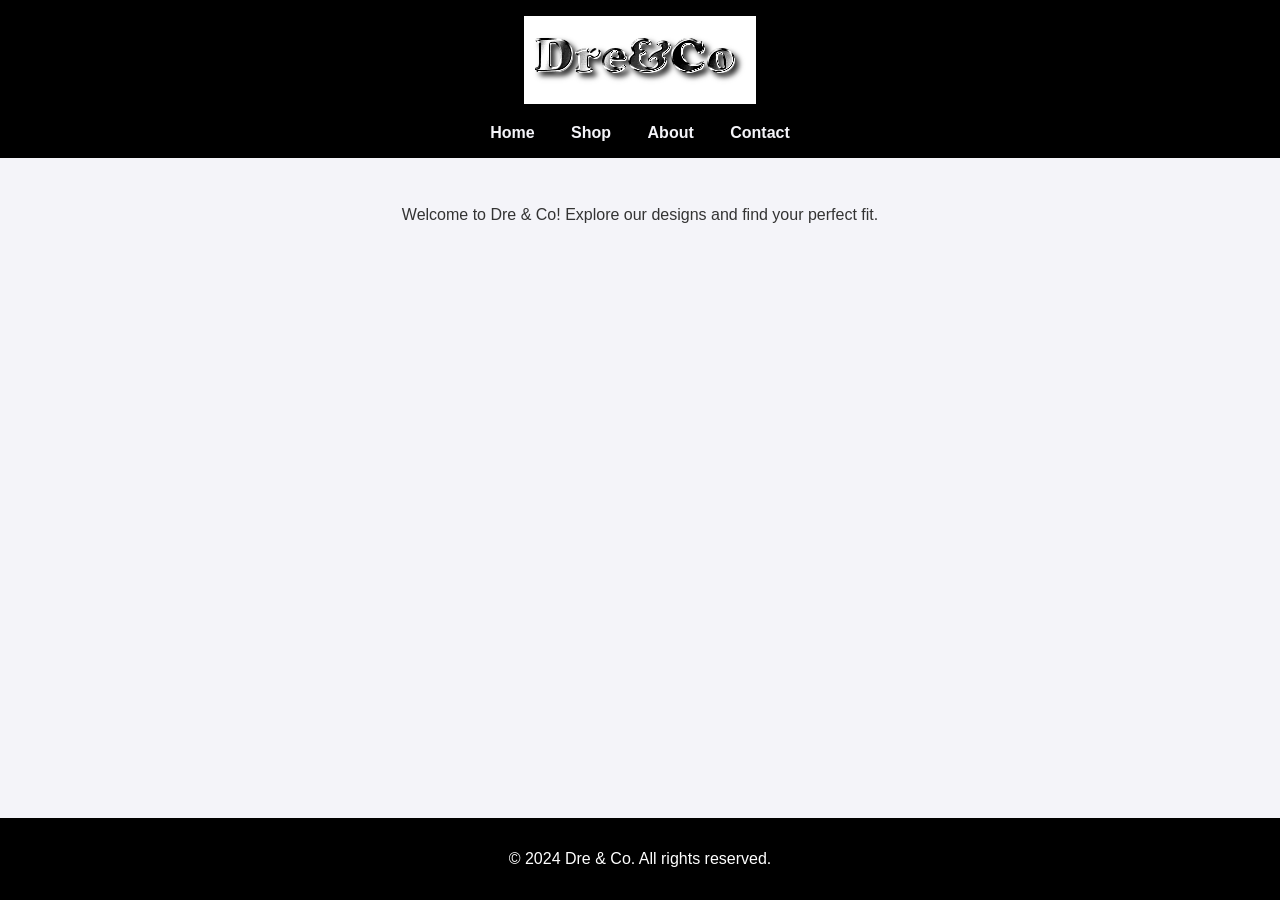
<file: index.html>
<!DOCTYPE html>
<html lang="en">
<head>
    <meta charset="UTF-8">
    <meta name="viewport" content="width=device-width, initial-scale=1.0">
    <title>Dre & Co</title>
    <link href="gridsdreandco.css" rel="stylesheet">
</head>
<body>
    <div class="container">
        <header class="header">
            <img src="dreandcologo.png" alt="Dre&Co" />
            <nav class="nav">
                <a href="dreandcohomepageindex.html">Home</a>
                <a href="shop.html">Shop</a>
                <a href="#">About</a>
                <a href="contact.html">Contact</a>
            </nav>
        </header>
     
        <main class="main-content">
            <p>Welcome to Dre & Co! Explore our designs and find your perfect fit.</p>
        </main>
        <footer class="footer">
            <p>&copy; 2024 Dre & Co. All rights reserved.</p>
        </footer>
    </div>
</body>
</html>
</file>
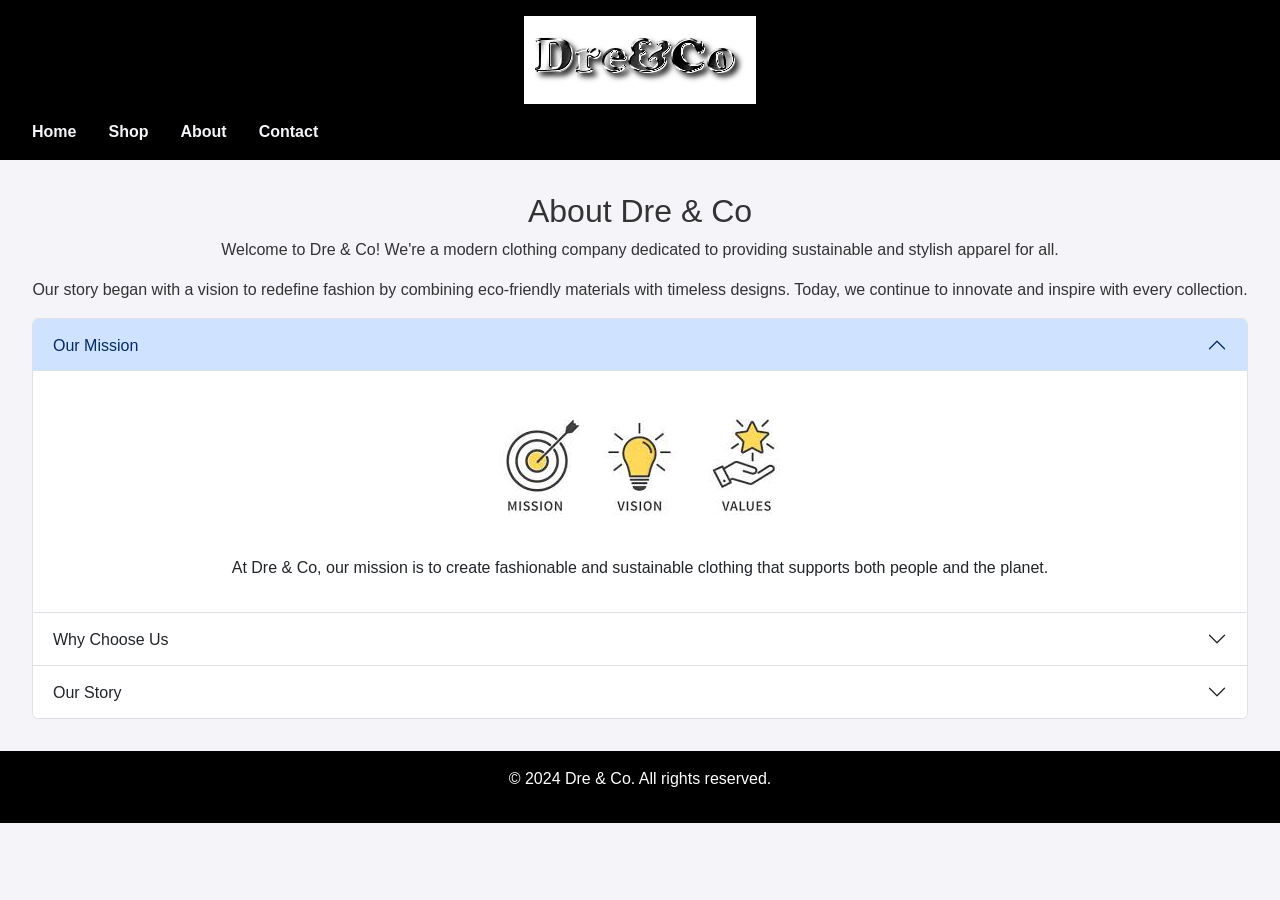
<file: about.html>
<!DOCTYPE html>
<html lang="en">
<head>
    <meta charset="UTF-8">
    <meta name="viewport" content="width=device-width, initial-scale=1.0">
    <title>About Us - Dre & Co</title>
    <link href="https://cdn.jsdelivr.net/npm/bootstrap@5.1.3/dist/css/bootstrap.min.css" rel="stylesheet">
    <script src="https://cdn.jsdelivr.net/npm/bootstrap@5.1.3/dist/js/bootstrap.bundle.min.js"></script>
    <link href="gridsdreandco.css" rel="stylesheet">
</head>
<body>
    <header class="header">
        <img src="dreandcologo.png" alt="Dre&Co" />
        <nav class="nav">
            <a href="dreandcohomepageindex.html">Home</a>
            <a href="shop.html">Shop</a>
            <a href="about.html">About</a>
            <a href="contact.html">Contact</a>
        </nav>
    </header>

    <main class="main-content">
        <section id="about">
            <h2>About Dre & Co</h2>
            <p>Welcome to Dre & Co! We're a modern clothing company dedicated to providing sustainable and stylish apparel for all.</p>
            <p>Our story began with a vision to redefine fashion by combining eco-friendly materials with timeless designs. Today, we continue to innovate and inspire with every collection.</p>
            <div class="accordion" id="aboutAccordion">
                
                <div class="accordion-item">
                    <h2 class="accordion-header" id="headingOne">
                        <button class="accordion-button" type="button" data-bs-toggle="collapse" data-bs-target="#collapseOne" aria-expanded="true" aria-controls="collapseOne">
                            Our Mission
                        </button>
                    </h2>
                    <div id="collapseOne" class="accordion-collapse collapse show" aria-labelledby="headingOne" data-bs-parent="#aboutAccordion">
                        <div class="accordion-body">
                            <img src="ourmission.jpg" alt="Our Mission" class="img-fluid mb-3">
                            <p>At Dre & Co, our mission is to create fashionable and sustainable clothing that supports both people and the planet.</p>
                        </div>
                    </div>
                </div>

        
                <div class="accordion-item">
                    <h2 class="accordion-header" id="headingTwo">
                        <button class="accordion-button collapsed" type="button" data-bs-toggle="collapse" data-bs-target="#collapseTwo" aria-expanded="false" aria-controls="collapseTwo">
                            Why Choose Us
                        </button>
                    </h2>
                    <div id="collapseTwo" class="accordion-collapse collapse" aria-labelledby="headingTwo" data-bs-parent="#aboutAccordion">
                        <div class="accordion-body">
                            <img src="whychooseus.jpg" alt="Why Choose Us" class="img-fluid mb-3">
                            <p>We focus on creating designs that are stylish, sustainable, and ethically produced. Our materials include organic cotton and recycled fabrics.</p>
                        </div>
                    </div>
                </div>

                
                <div class="accordion-item">
                    <h2 class="accordion-header" id="headingThree">
                        <button class="accordion-button collapsed" type="button" data-bs-toggle="collapse" data-bs-target="#collapseThree" aria-expanded="false" aria-controls="collapseThree">
                            Our Story
                        </button>
                    </h2>
                    <div id="collapseThree" class="accordion-collapse collapse" aria-labelledby="headingThree" data-bs-parent="#aboutAccordion">
                        <div class="accordion-body">
                            <img src="ourstory.jpg" alt="Our Story" class="img-fluid mb-3">
                            <p>Dre & Co was founded with a passion for style and sustainability. We believe fashion should not come at the cost of the environment.</p>
                        </div>
                    </div>
                </div>
            </div>
        </section>
    </main>

    <footer class="footer">
        <p>&copy; 2024 Dre & Co. All rights reserved.</p>
    </footer>
</body>
</html>
</file>
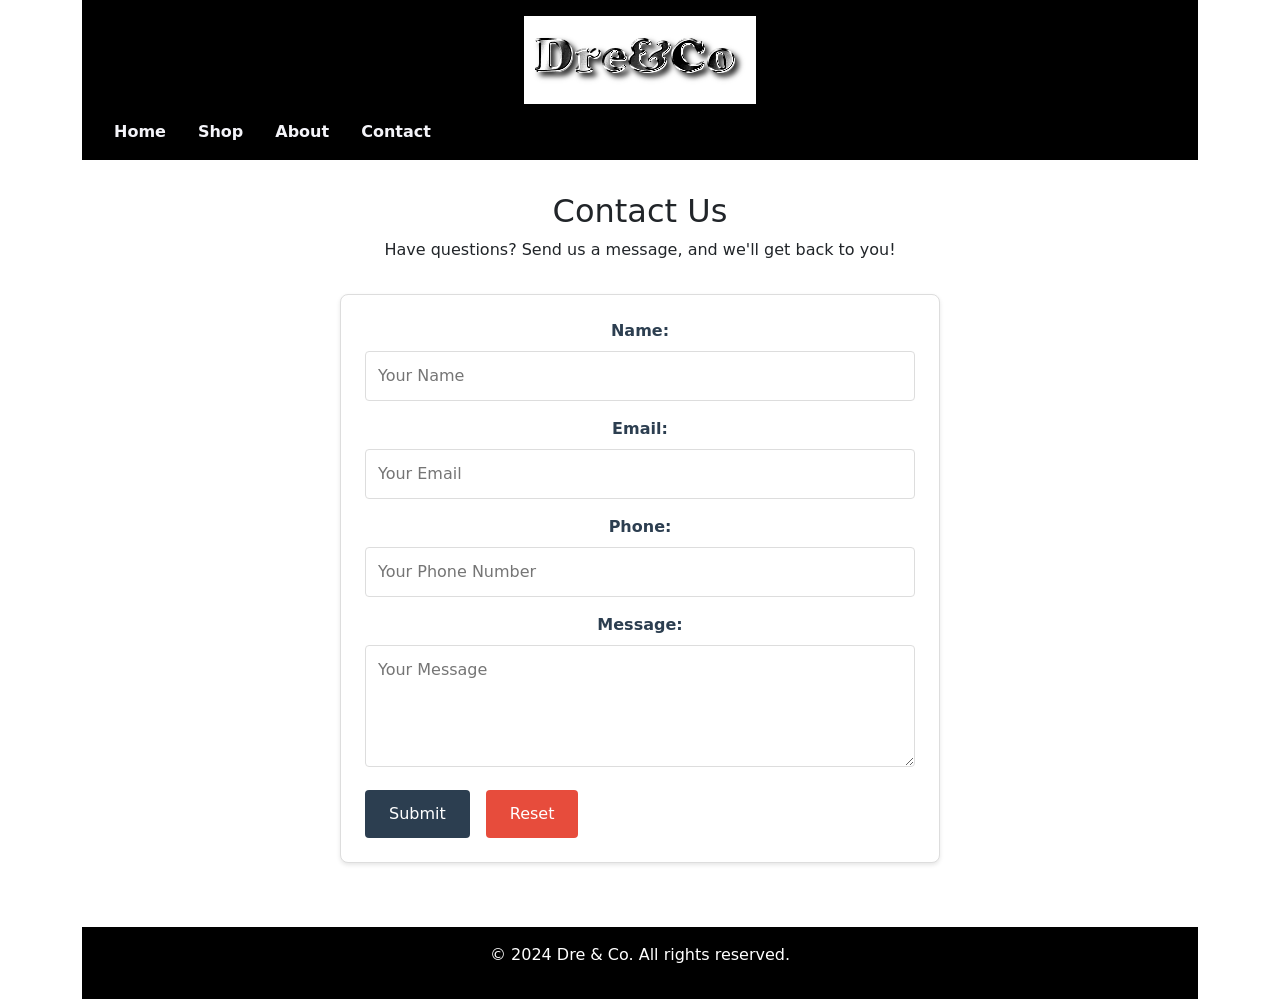
<file: contact.html>
<!DOCTYPE html>
<html lang="en">
<head>
    <meta charset="UTF-8">
    <meta name="viewport" content="width=device-width, initial-scale=1.0">
    <title>Contact Us - Dre & Co</title>
    <link href="gridsdreandco.css" rel="stylesheet">
</head>
<body>
    <div class="container">
        <header class="header">
            <img src="dreandcologo.png" alt="Dre&Co" />
            <nav class="nav">
                <a href="dreandcohomepageindex.html">Home</a>
                <a href="shop.html">Shop</a>
                <a href="about.html">About</a>
                <a href="contact.html">Contact</a>
                <link href="https://cdn.jsdelivr.net/npm/bootstrap@5.1.3/dist/css/bootstrap.min.css" rel="stylesheet">
<script src="https://cdn.jsdelivr.net/npm/bootstrap@5.1.3/dist/js/bootstrap.bundle.min.js"></script>

            </nav>
        </header>

        <main class="main-content">
            <section id="contact">
                <h2>Contact Us</h2>
                <p>Have questions? Send us a message, and we'll get back to you!</p>
                <form class="contact-form" action="mailto:youremail@example.com" method="post" enctype="text/plain">
                    <label for="name">Name:</label>
                    <input type="text" id="name" name="name" placeholder="Your Name" required>

                    <label for="email">Email:</label>
                    <input type="email" id="email" name="email" placeholder="Your Email" required>

                    <label for="phone">Phone:</label>
                    <input type="tel" id="phone" name="phone" placeholder="Your Phone Number">

                    <label for="message">Message:</label>
                    <textarea id="message" name="message" rows="4" placeholder="Your Message" required></textarea>

                    <div class="form-buttons">
                        <button type="submit">Submit</button>
                        <button type="reset">Reset</button>
                    </div>
                </form>
            </section>
        </main>

        <footer class="footer">
            <p>&copy; 2024 Dre & Co. All rights reserved.</p>
        </footer>
    </div>
</body>
</html>
</file>
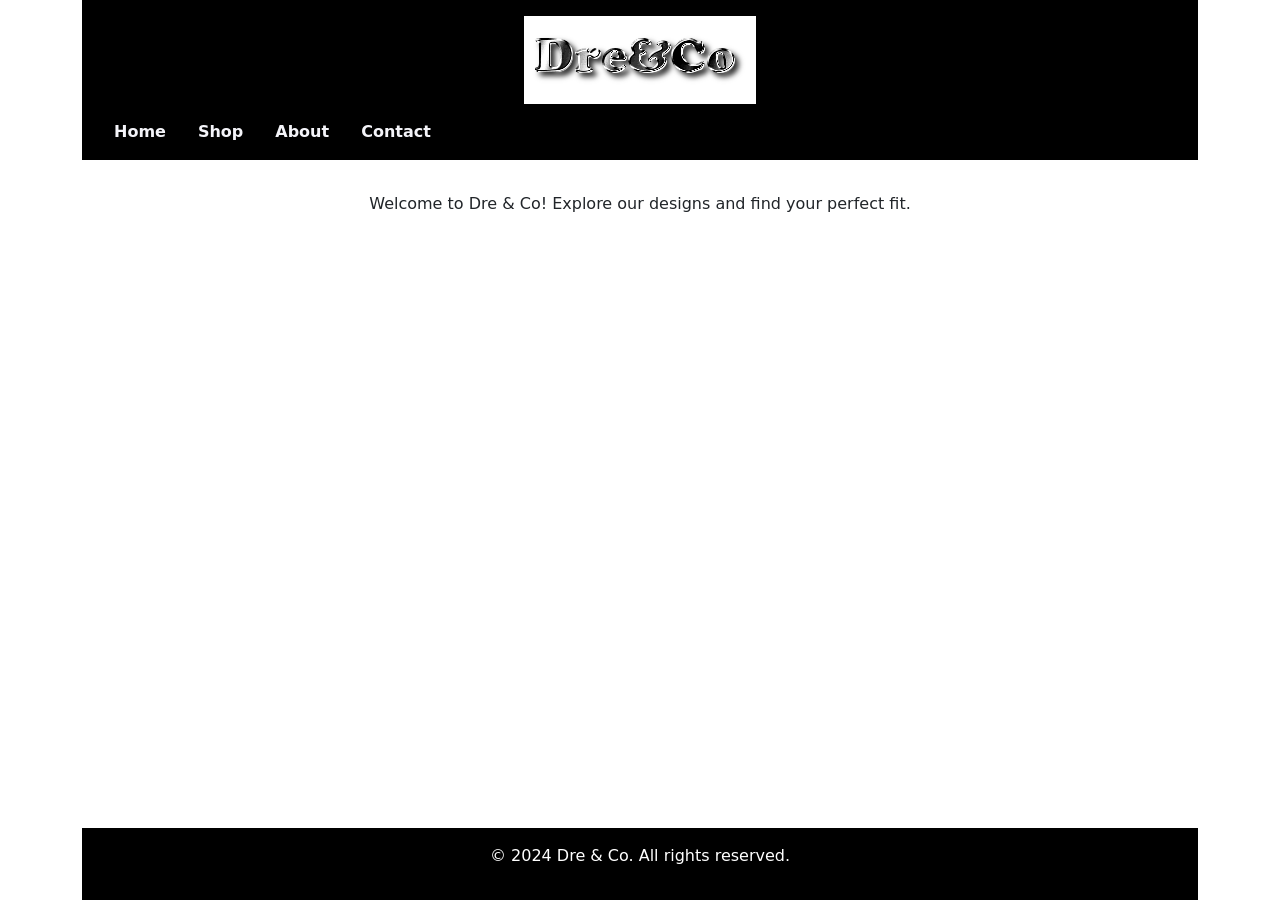
<file: dreandcohomepageindex.html>
<!DOCTYPE html>
<html lang="en">
<head>
    <meta charset="UTF-8">
    <meta name="viewport" content="width=device-width, initial-scale=1.0">
    <title>Dre & Co</title>
    <link href="gridsdreandco.css" rel="stylesheet">
</head>
<body>
    <div class="container">
        <header class="header">
            <img src="dreandcologo.png" alt="Dre&Co" />
            <nav class="nav">
                <a href="dreandcohomepageindex.html">Home</a>
                <a href="shop.html">Shop</a>
                <a href="about.html">About</a>
                <a href="contact.html">Contact</a>
<link href="https://cdn.jsdelivr.net/npm/bootstrap@5.1.3/dist/css/bootstrap.min.css" rel="stylesheet">
<script src="https://cdn.jsdelivr.net/npm/bootstrap@5.1.3/dist/js/bootstrap.bundle.min.js"></script>

            </nav>
        </header>
     
        <main class="main-content">
            <p>Welcome to Dre & Co! Explore our designs and find your perfect fit.</p>
        </main>
        <footer class="footer">
            <p>&copy; 2024 Dre & Co. All rights reserved.</p>
        </footer>
    </div>
</body>
</html>
</file>
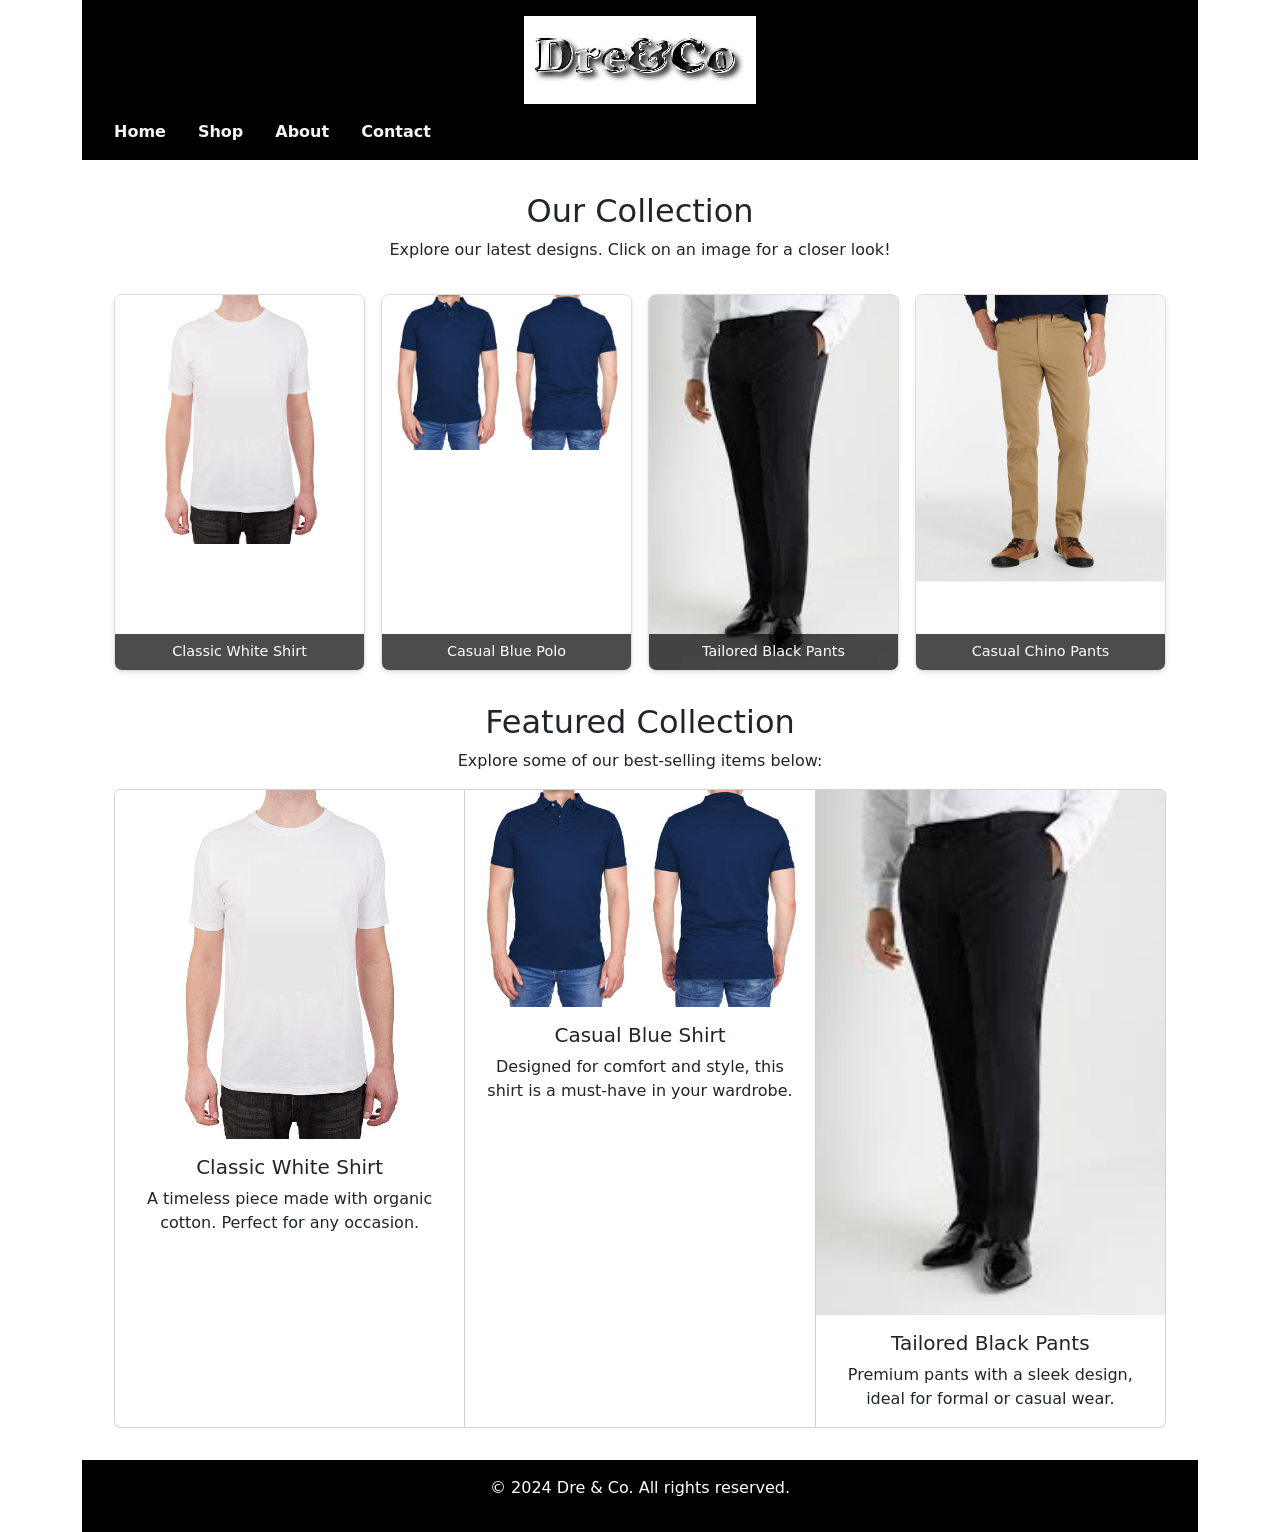
<file: shop.html>
<!DOCTYPE html>
<html lang="en">
<head>
    <meta charset="UTF-8">
    <meta name="viewport" content="width=device-width, initial-scale=1.0">
    <title>Shop | Dre & Co</title>
    <link href="gridsdreandco.css" rel="stylesheet">
</head>
<body>
    <div class="container">
        <header class="header">
            <img src="dreandcologo.png" alt="Dre&Co" />
            <nav class="nav">
                <a href="dreandcohomepageindex.html">Home</a>
                <a href="shop.html" class="active">Shop</a>
                <a href="about.html">About</a>
                <a href="contact.html">Contact</a>
                <link href="https://cdn.jsdelivr.net/npm/bootstrap@5.1.3/dist/css/bootstrap.min.css" rel="stylesheet">
<script src="https://cdn.jsdelivr.net/npm/bootstrap@5.1.3/dist/js/bootstrap.bundle.min.js"></script>
            </nav>
        </header>
        <main class="main-content">
            <section id="shop">
                <h2>Our Collection</h2>
                <p>Explore our latest designs. Click on an image for a closer look!</p>
                <div class="image-gallery">
                    <div class="gallery-item">
                        <img src="shirt1.jpg" alt="Classic White Shirt">
                        <div class="caption">Classic White Shirt</div>
                    </div>
                    <div class="gallery-item">
                        <img src="shirt2.jpg" alt="Casual Blue Polo">
                        <div class="caption">Casual Blue Polo</div>
                    </div>
                    <div class="gallery-item">
                        <img src="pants1.jpg" alt="Tailored Black Pants">
                        <div class="caption">Tailored Black Pants</div>
                    </div>
                    <div class="gallery-item">
                        <img src="pants2.jpg" alt="Casual Chino Pants">
                        <div class="caption">Casual Chino Pants</div>
                    </div>
                </div>
            <h2>Featured Collection</h2>
            <p>Explore some of our best-selling items below:</p>
            <div class="card-group">
                <div class="card">
                    <img src="shirt1.jpg" class="card-img-top" alt="Classic White Shirt">
                    <div class="card-body">
                        <h5 class="card-title">Classic White Shirt</h5>
                        <p class="card-text">A timeless piece made with organic cotton. Perfect for any occasion.</p>
                    </div>
                </div>
                <div class="card">
                    <img src="shirt2.jpg" class="card-img-top" alt="Casual Blue Shirt">
                    <div class="card-body">
                        <h5 class="card-title">Casual Blue Shirt</h5>
                        <p class="card-text">Designed for comfort and style, this shirt is a must-have in your wardrobe.</p>
                    </div>
                </div>
                <div class="card">
                    <img src="pants1.jpg" class="card-img-top" alt="Tailored Black Pants">
                    <div class="card-body">
                        <h5 class="card-title">Tailored Black Pants</h5>
                        <p class="card-text">Premium pants with a sleek design, ideal for formal or casual wear.</p>
                    </div>
                </div>
            </div>
        </section>
        </main>
        <footer class="footer">
            <p>&copy; 2024 Dre & Co. All rights reserved.</p>
        </footer>
    </div>
</body>
</html>
</file>
<file: gridsdreandco.css>
/* styles.css */

body {
  font-family: Arial, sans-serif;
  margin: 0;
  padding: 0;
  background-color: #f4f4f9;
  color: #333;
}

.container {
  display: grid;
  grid-template-rows: auto 1fr auto;
  grid-template-columns: 1fr;
  height: 100vh;
}

.header {
  background-color: black;
  color: #fff;
  padding: 1em;
  text-align: center;
}

.nav {
  margin-top: 1em;
}

.nav a {
  color: #f4f4f9;
  text-decoration: none;
  margin: 0 1em;
  font-weight: bold;
}

.nav a:hover {
  text-decoration: underline;
}

.main-content {
  padding: 2em;
  text-align: center;
}

/* Contact Form Styles */
.contact-form {
  max-width: 600px;
  margin: 2em auto;
  padding: 1.5em;
  background-color: #ffffff;
  border: 1px solid #ddd;
  border-radius: 8px;
  box-shadow: 0 2px 4px rgba(0, 0, 0, 0.1);
}

.contact-form label {
  display: block;
  font-weight: bold;
  margin-bottom: 0.5em;
  color: #2c3e50;
}

.contact-form input,
.contact-form textarea {
  width: 100%;
  padding: 0.75em;
  margin-bottom: 1em;
  border: 1px solid #ddd;
  border-radius: 4px;
  font-size: 1em;
}

.contact-form textarea {
  resize: vertical;
}

.contact-form input:focus,
.contact-form textarea:focus {
  border-color: #2c3e50;
  outline: none;
  box-shadow: 0 0 4px rgba(44, 62, 80, 0.3);
}

.form-buttons {
  display: flex;
  gap: 1em;
}

.form-buttons button {
  padding: 0.75em 1.5em;
  font-size: 1em;
  color: #fff;
  background-color: #2c3e50;
  border: none;
  border-radius: 4px;
  cursor: pointer;
}

.form-buttons button:hover {
  background-color: #34495e;
}

.form-buttons button[type="reset"] {
  background-color: #e74c3c;
}

.form-buttons button[type="reset"]:hover {
  background-color: #c0392b;
}


/* Image Gallery Styles */
.image-gallery {
  display: grid;
  grid-template-columns: repeat(auto-fit, minmax(200px, 1fr));
  gap: 1em;
  margin: 2em 0;
  padding: 0;
}

.gallery-item {
  position: relative;
  overflow: hidden;
  border: 1px solid #ddd;
  border-radius: 8px;
  box-shadow: 0 2px 4px rgba(0, 0, 0, 0.1);
}

.gallery-item img {
  width: 100%;
  height: auto;
  display: block;
  transition: transform 0.3s ease;
}

.gallery-item:hover img {
  transform: scale(1.05);
}

.caption {
  position: absolute;
  bottom: 0;
  background: rgba(0, 0, 0, 0.7);
  color: #fff;
  width: 100%;
  text-align: center;
  padding: 0.5em;
  font-size: 0.9em;
}


.footer {
  background-color: black;
  color: #fff;
  text-align: center;
  padding: 1em;
}
</file>
